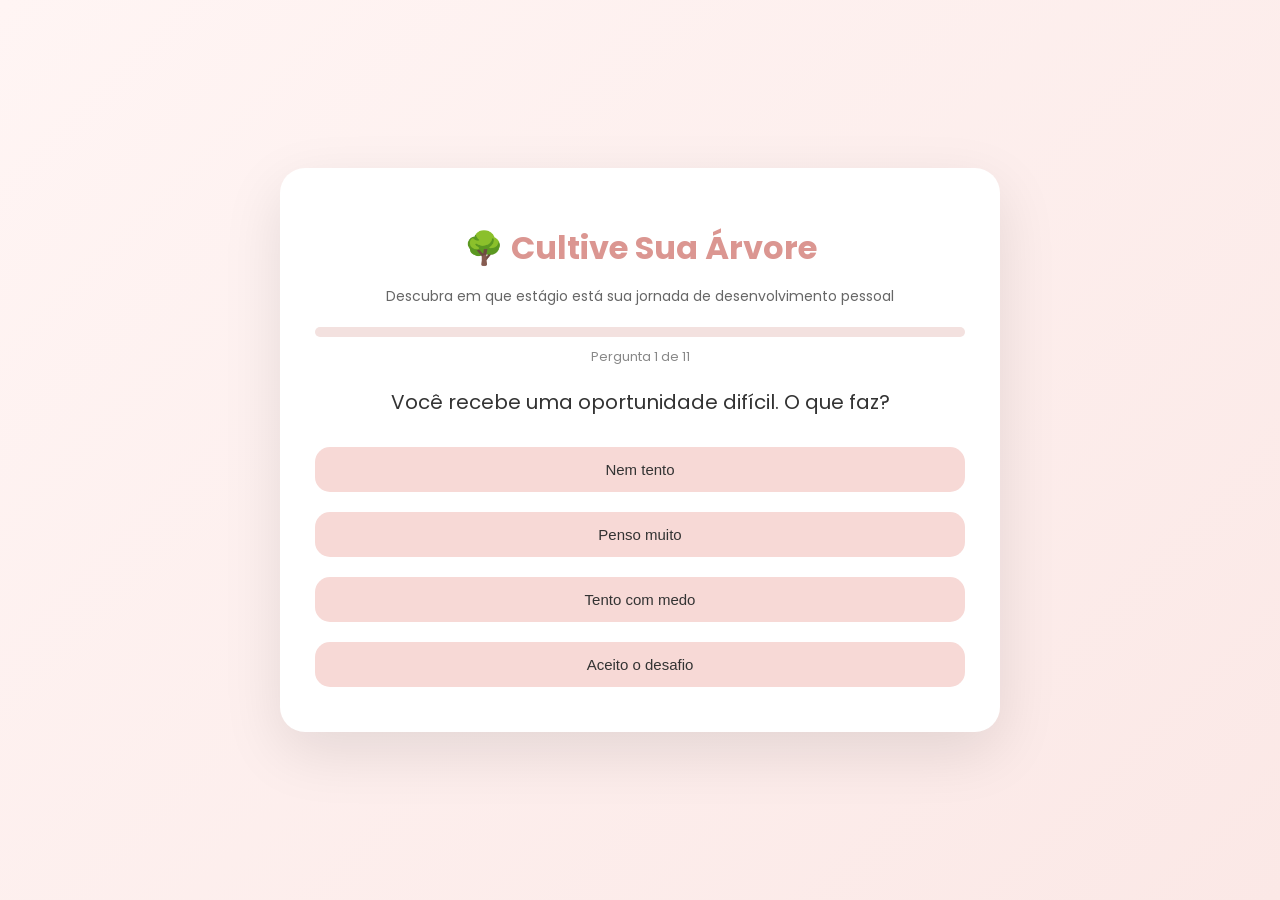
<file: quiz.html>
<!DOCTYPE html>
<html lang="pt-BR">

<head>
<meta charset="UTF-8">
<meta name="viewport" content="width=device-width, initial-scale=1.0">

<title>Cultive Sua Árvore</title>

<style>
@import url('https://fonts.googleapis.com/css2?family=Poppins:wght@300;400;500;600;700&display=swap');

body{
    margin:0;
    font-family:'Poppins',sans-serif;
    background:linear-gradient(135deg,#fff5f4,#fbe8e6);
    display:flex;
    justify-content:center;
    align-items:center;
    min-height:100vh;
}

.container{
    width:100%;
    max-width:650px;
    background:#fff;
    border-radius:25px;
    padding:35px;
    box-shadow:0 20px 60px rgba(0,0,0,.1);
    text-align:center;
}

h1{
    color:#DB9691;
    margin-bottom:10px;
}

p{
    color:#666;
    font-size:14px;
    margin-bottom:20px;
}

.progress{
    width:100%;
    height:10px;
    background:#f3e1df;
    border-radius:50px;
    overflow:hidden;
    margin-bottom:10px;
}

.progress-bar{
    height:100%;
    width:0%;
    background:#DB9691;
    transition:.3s;
}

.question-number{
    font-size:13px;
    color:#888;
    margin-bottom:20px;
}

.question{
    font-size:20px;
    margin-bottom:20px;
    color:#333;
}

.btn{
    width:100%;
    padding:14px;
    margin:10px 0;
    border:none;
    border-radius:15px;
    background:#f7d9d6;
    color:#333;
    cursor:pointer;
    font-size:15px;
    transition:.3s;
}

.btn:hover{
    background:#DB9691;
    color:white;
    transform:scale(1.02);
}

.result{
    display:none;
}

.tree{
    font-size:80px;
    margin-bottom:10px;
    animation:grow .8s ease;
}

@keyframes grow{
    from{transform:scale(.5);opacity:0;}
    to{transform:scale(1);opacity:1;}
}

.restart{
    margin-top:20px;
    padding:12px 25px;
    border:none;
    background:#DB9691;
    color:white;
    border-radius:30px;
    cursor:pointer;
}

.restart:hover{
    background:#c97f78;
}
</style>

</head>

<body>

<div class="container">

<h1>🌳 Cultive Sua Árvore</h1>

<p>Descubra em que estágio está sua jornada de desenvolvimento pessoal</p>

<div class="progress">
    <div id="bar" class="progress-bar"></div>
</div>

<div id="counter" class="question-number"></div>

<div id="quiz">

    <div id="question" class="question"></div>

    <div id="answers"></div>

</div>

<div id="result" class="result">

    <div id="tree" class="tree">🌱</div>

    <h2 id="title"></h2>

    <p id="text"></p>

    <button class="restart" onclick="location.reload()">Refazer Quiz</button>

</div>

</div>

<script>

const questions = [
{
q:"Você recebe uma oportunidade difícil. O que faz?",
a:["Nem tento","Penso muito","Tento com medo","Aceito o desafio"],
p:[0,1,2,3]
},
{
q:"Quando um plano falha:",
a:["Desisto","Fico desanimado","Ajusto","Persisto"],
p:[0,1,2,3]
},
{
q:"Uma hora livre:",
a:["Perco tempo","Descanso","Faço algo útil","Aprendo algo novo"],
p:[0,1,2,3]
},
{
q:"Quando alguém vence você:",
a:["Inveja","Sorte dele","Me comparo","Me inspiro"],
p:[0,1,2,3]
},
{
q:"Qual frase te representa?",
a:["Não mudo","É difícil","Posso melhorar","Sempre posso crescer"],
p:[0,1,2,3]
},
{
q:"Quando surge um problema:",
a:["Ignoro","Peço ajuda","Tento resolver","Resolvo"],
p:[0,1,2,3]
},
{
q:"Sobre o futuro:",
a:["Tenho medo","Espero","Tenho objetivos","Tenho metas"],
p:[0,1,2,3]
},
{
q:"Crítica construtiva:",
a:["Me ofendo","Fico mal","Reflito","Aprendo"],
p:[0,1,2,3]
},
{
q:"Sua vida hoje seria uma árvore:",
a:["Seca","Pequena","Crescendo","Forte"],
p:[0,1,2,3]
},
{
q:"Aprender algo novo:",
a:["Evito","Obrigação","Interesse","Amo aprender"],
p:[0,1,2,3]
},
{
q:"Semente do futuro:",
a:["Conforto","Segurança","Conhecimento","Disciplina"],
p:[0,1,2,3]
}
];

let i=0;
let score=0;

function load(){

if(i<questions.length){

document.getElementById("counter").innerText = `Pergunta ${i+1} de ${questions.length}`;

document.getElementById("question").innerText = questions[i].q;

let html="";

questions[i].a.forEach((a,idx)=>{

html+=`<button class='btn' onclick='next(${questions[i].p[idx]})'>${a}</button>`;

});

document.getElementById("answers").innerHTML=html;

document.getElementById("bar").style.width = ((i/questions.length)*100)+"%";

}else{
result();
}

}

function next(p){
score+=p;
i++;
load();
}

function result(){

document.getElementById("quiz").style.display="none";
document.getElementById("result").style.display="block";

let t="",txt="",tree="";

if(score<=8){
t="🌱 Semente";
txt="Você está no início da jornada e precisa desenvolver hábitos.";
tree="🌱";
}
else if(score<=16){
t="🌿 Broto";
txt="Você está evoluindo e criando boas bases.";
tree="🌿";
}
else if(score<=26){
t="🌳 Árvore Jovem";
txt="Você está crescendo com consciência.";
tree="🌳";
}
else{
t="🌳✨ Árvore Forte";
txt="Você tem uma mentalidade de crescimento forte!";
tree="🌳✨";
}

document.getElementById("title").innerText=t;
document.getElementById("text").innerText=txt;
document.getElementById("tree").innerText=tree;

}

load();

</script>

</body>
</html>
</file>
